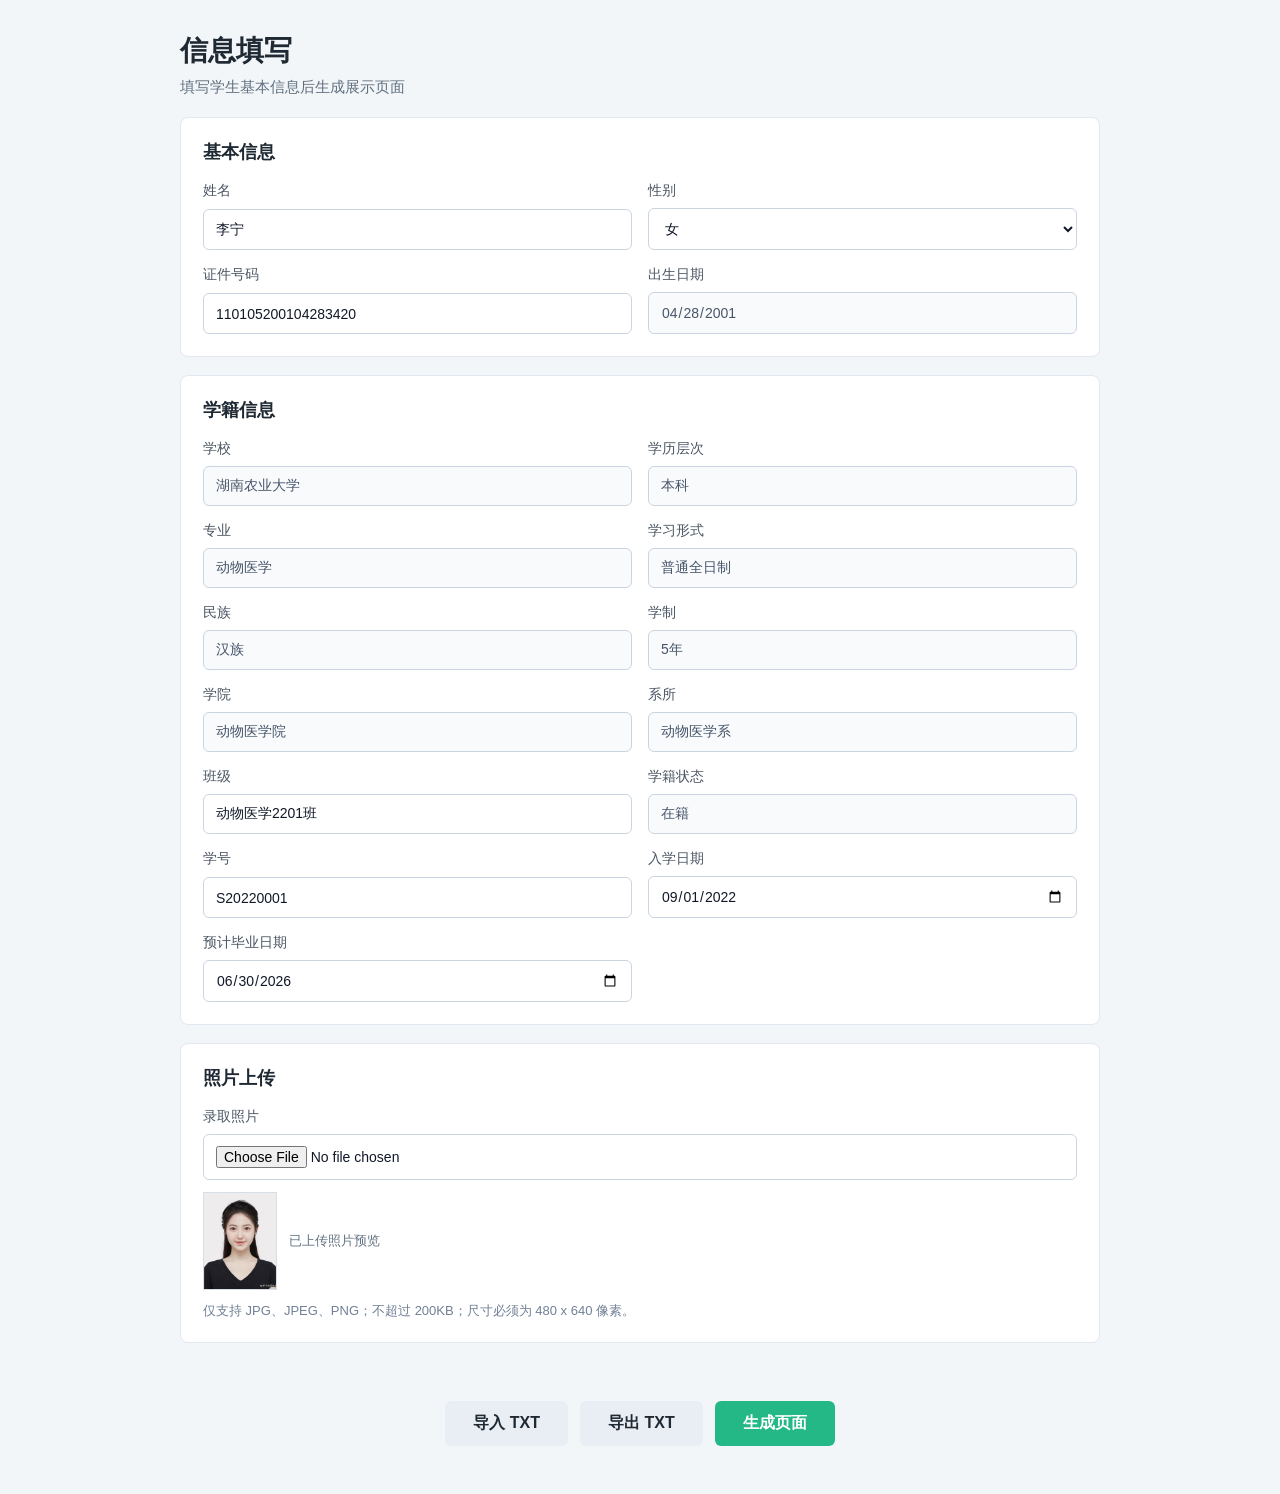
<file: index.html>
<!DOCTYPE html>
<html lang="zh-CN">

<head>
  <meta charset="UTF-8">
  <meta name="viewport" content="width=device-width, initial-scale=1.0">
  <title>信息填写</title>
  <link rel="stylesheet" href="./css/style.css">
</head>

<body class="form-page">
  <main class="form-shell">
    <header class="form-header">
      <h1>信息填写</h1>
      <p>填写学生基本信息后生成展示页面</p>
    </header>

    <form id="profileForm" class="profile-form" novalidate>
      <section class="form-section">
        <h2>基本信息</h2>
        <div class="form-grid">
          <label>
            <span>姓名</span>
            <input type="text" name="name" required autocomplete="name" value="李宁">
          </label>

          <label>
            <span>性别</span>
            <select name="gender" required>
              <option value="">请选择</option>
              <option value="男">男</option>
              <option value="女" selected>女</option>
            </select>
          </label>

          <label>
            <span>证件号码</span>
            <input type="text" name="idCard" required inputmode="text" maxlength="18" value="110105200104283420">
          </label>

          <label>
            <span>出生日期</span>
            <input type="date" name="birthDate" value="2001-04-28" readonly>
          </label>
        </div>
      </section>

      <section class="form-section">
        <h2>学籍信息</h2>
        <div class="form-grid">
          <label>
            <span>学校</span>
            <input type="text" name="school" readonly>
          </label>

          <label>
            <span>学历层次</span>
            <input type="text" name="educationLevel" readonly>
          </label>

          <label>
            <span>专业</span>
            <input type="text" name="major" readonly>
          </label>

          <label>
            <span>学习形式</span>
            <input type="text" name="studyType" readonly>
          </label>

          <label>
            <span>民族</span>
            <input type="text" name="nation" readonly>
          </label>

          <label>
            <span>学制</span>
            <input type="text" name="duration" readonly>
          </label>

          <label>
            <span>学院</span>
            <input type="text" name="college" readonly>
          </label>

          <label>
            <span>系所</span>
            <input type="text" name="department" readonly>
          </label>

          <label>
            <span>班级</span>
            <input type="text" name="className" value="动物医学2201班" required>
          </label>

          <label>
            <span>学籍状态</span>
            <input type="text" name="studentStatus" readonly>
          </label>

          <label>
            <span>学号</span>
            <input type="text" name="studentNo" value="S20220001" required>
          </label>

          <label>
            <span>入学日期</span>
            <input type="date" name="enrollmentDate" value="2022-09-01" required>
          </label>

          <label>
            <span>预计毕业日期</span>
            <input type="date" name="graduationDate" value="2026-06-30" required>
          </label>
        </div>
      </section>

      <section class="form-section">
        <h2>照片上传</h2>
        <div class="photo-upload">
          <label>
            <span>录取照片</span>
            <input type="file" id="admissionPhoto" name="admissionPhoto" accept="image/jpeg,image/png">
          </label>
          <div class="photo-preview" id="admissionPhotoPreview" hidden>
            <img alt="已上传录取照片预览">
            <p>已上传照片预览</p>
          </div>
          <p class="help-text">仅支持 JPG、JPEG、PNG；不超过 200KB；尺寸必须为 480 x 640 像素。</p>
        </div>
      </section>

      <p id="formError" class="error" role="alert"></p>

      <div class="form-actions">
        <button type="button" id="importButton" class="secondary-button">导入 TXT</button>
        <button type="button" id="exportButton" class="secondary-button">导出 TXT</button>
        <button type="submit" class="primary-button">生成页面</button>
        <input type="file" id="importFile" accept=".txt,text/plain,application/json" hidden>
      </div>

      <section id="wechatTransferPanel" class="wechat-transfer-panel" hidden>
        <h2>微信导入/导出</h2>
        <p class="help-text">微信内置浏览器不支持直接下载或选择 TXT 文件，请复制下方内容保存，或粘贴 TXT 内容后导入。</p>
        <textarea id="transferText" rows="10" placeholder="导出的 TXT 内容会显示在这里，也可以把 TXT 内容粘贴到这里导入。"></textarea>
        <div class="form-actions compact-actions">
          <button type="button" id="copyTransferButton" class="secondary-button">复制内容</button>
          <button type="button" id="pasteImportButton" class="primary-button">导入文本</button>
        </div>
      </section>
    </form>
  </main>

  <script src="./js/form.js"></script>
</body>

</html>
</file>
<file: css/style.css>
.form-page {
  min-height: 100vh;
  margin: 0;
  color: #1f2933;
  background: #f3f6f8;
  font-family: -apple-system, BlinkMacSystemFont, "Segoe UI", "PingFang SC", "Microsoft YaHei", sans-serif;
}

.form-shell {
  width: min(920px, calc(100% - 32px));
  margin: 0 auto;
  padding: 32px 0 48px;
}

.form-header {
  margin-bottom: 20px;
}

.form-header h1 {
  margin: 0 0 8px;
  font-size: 28px;
  font-weight: 700;
}

.form-header p {
  margin: 0;
  color: #607080;
  font-size: 15px;
}

.profile-form {
  display: grid;
  gap: 18px;
}

.form-section {
  background: #fff;
  border: 1px solid #e2e8f0;
  border-radius: 8px;
  padding: 22px;
}

.form-section h2 {
  margin: 0 0 18px;
  font-size: 18px;
  font-weight: 700;
}

.form-grid {
  display: grid;
  grid-template-columns: repeat(2, minmax(0, 1fr));
  gap: 16px;
}

.profile-form label {
  display: grid;
  gap: 8px;
  font-size: 14px;
  color: #4b5563;
}

.profile-form input,
.profile-form select {
  width: 100%;
  box-sizing: border-box;
  border: 1px solid #cbd5e1;
  border-radius: 6px;
  padding: 11px 12px;
  color: #111827;
  background: #fff;
  font: inherit;
}

.profile-form input[readonly] {
  color: #475569;
  background: #f8fafc;
}

.photo-upload {
  display: grid;
  gap: 12px;
}

.photo-preview {
  display: flex;
  align-items: center;
  gap: 12px;
  color: #607080;
  font-size: 13px;
}

.photo-preview img {
  width: 72px;
  height: 96px;
  border: 1px solid #d8dee6;
  object-fit: cover;
  background: #fff;
}

.help-text {
  margin: 0;
  color: #718096;
  font-size: 13px;
}

.error {
  min-height: 22px;
  margin: 0;
  font-size: 14px;
  color: #c53030;
}

.error.success {
  color: #1f8a5b;
}

.form-actions {
  display: flex;
  flex-wrap: wrap;
  gap: 12px;
  justify-content: center;
}

.form-actions button {
  border: 0;
  border-radius: 6px;
  padding: 12px 28px;
  color: #fff;
  background: #25b887;
  font-size: 16px;
  font-weight: 700;
  cursor: pointer;
}

.form-actions .primary-button {
  background: #25b887;
}

.form-actions .primary-button:hover {
  background: #1fa276;
}

.form-actions .secondary-button {
  color: #1f2933;
  background: #e8eef3;
}

.form-actions .secondary-button:hover {
  background: #dbe4ec;
}

.compact-actions {
  justify-content: flex-start;
}

.wechat-transfer-panel {
  display: grid;
  gap: 12px;
  background: #fff;
  border: 1px solid #e2e8f0;
  border-radius: 8px;
  padding: 22px;
}

.wechat-transfer-panel[hidden] {
  display: none;
}

.wechat-transfer-panel h2 {
  margin: 0;
  font-size: 18px;
}

.wechat-transfer-panel textarea {
  width: 100%;
  min-height: 220px;
  box-sizing: border-box;
  border: 1px solid #cbd5e1;
  border-radius: 6px;
  padding: 12px;
  color: #111827;
  font: 13px/1.5 ui-monospace, SFMono-Regular, Menlo, Monaco, Consolas, monospace;
  resize: vertical;
}

@media (max-width: 720px) {
  .form-shell {
    width: calc(100% - 24px);
    padding-top: 22px;
  }

  .form-grid {
    grid-template-columns: 1fr;
  }

  .form-section {
    padding: 18px;
  }

  .form-actions button {
    flex: 1 1 100%;
  }
}
</file>
